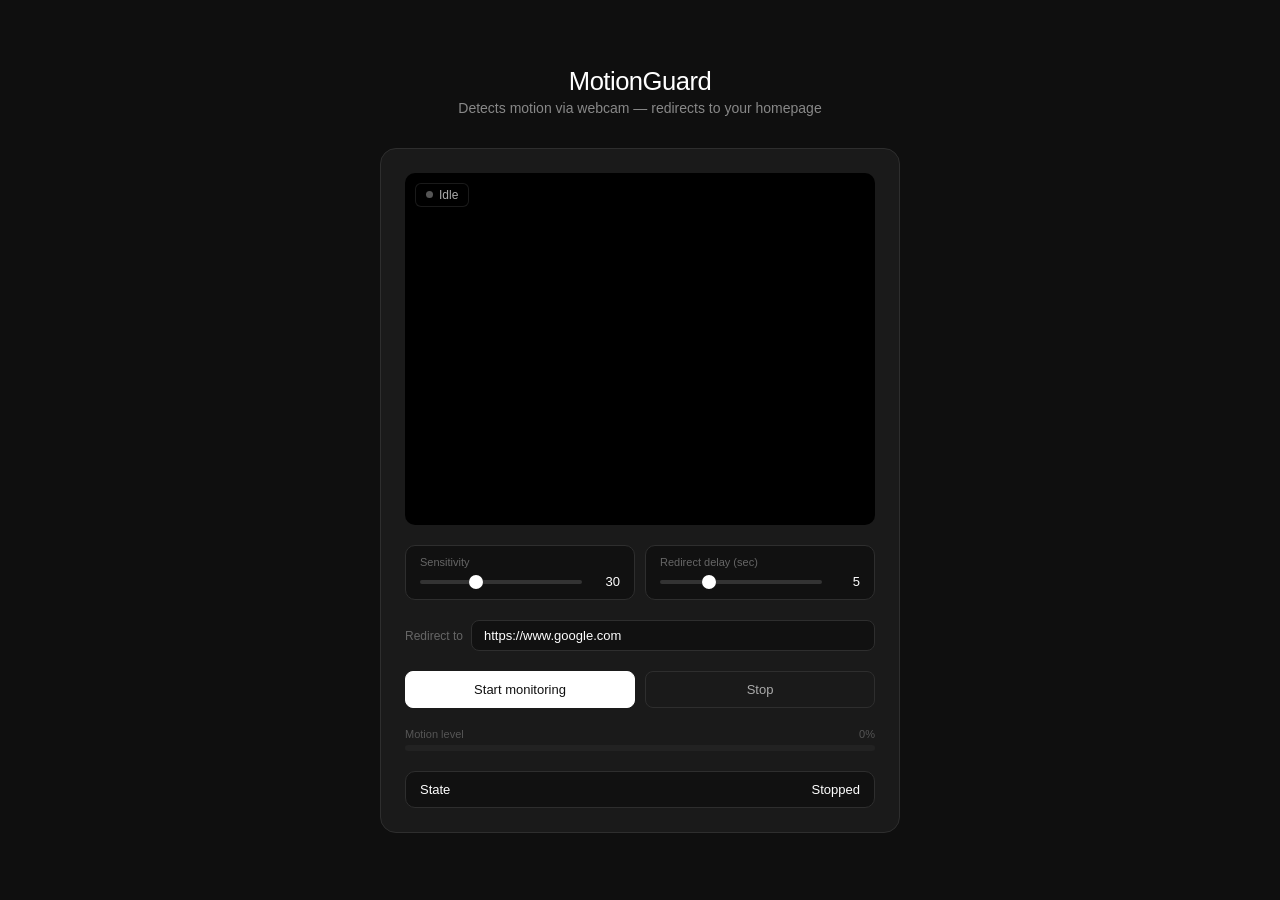
<file: index.html>
<!DOCTYPE html>
<html lang="en">
<head>
  <meta charset="UTF-8" />
  <meta name="viewport" content="width=device-width, initial-scale=1.0" />
  <title>MotionGuard</title>
  <style>
    *, *::before, *::after { box-sizing: border-box; margin: 0; padding: 0; }

    body {
      font-family: -apple-system, BlinkMacSystemFont, 'Segoe UI', sans-serif;
      background: #0f0f0f;
      color: #f0f0f0;
      min-height: 100vh;
      display: flex;
      flex-direction: column;
      align-items: center;
      justify-content: center;
      padding: 2rem;
    }

    h1 {
      font-size: 1.6rem;
      font-weight: 500;
      letter-spacing: -0.02em;
      margin-bottom: 0.25rem;
      color: #fff;
    }

    .subtitle {
      font-size: 0.875rem;
      color: #888;
      margin-bottom: 2rem;
    }

    .card {
      background: #1a1a1a;
      border: 0.5px solid #2e2e2e;
      border-radius: 16px;
      padding: 1.5rem;
      width: 100%;
      max-width: 520px;
    }

    .video-wrap {
      position: relative;
      width: 100%;
      border-radius: 10px;
      overflow: hidden;
      background: #000;
      aspect-ratio: 4/3;
      margin-bottom: 1.25rem;
    }

    video, canvas {
      position: absolute;
      top: 0; left: 0;
      width: 100%; height: 100%;
      object-fit: cover;
    }

    canvas { opacity: 0; pointer-events: none; }

    .overlay-badge {
      position: absolute;
      top: 10px; left: 10px;
      background: rgba(0,0,0,0.6);
      border: 0.5px solid rgba(255,255,255,0.1);
      border-radius: 6px;
      padding: 4px 10px;
      font-size: 12px;
      color: #aaa;
      display: flex;
      align-items: center;
      gap: 6px;
    }

    .dot {
      width: 7px; height: 7px;
      border-radius: 50%;
      background: #555;
      transition: background 0.3s;
    }
    .dot.active { background: #22c55e; }
    .dot.alert  { background: #ef4444; }

    .controls {
      display: grid;
      grid-template-columns: 1fr 1fr;
      gap: 10px;
      margin-bottom: 1.25rem;
    }

    .ctrl-box {
      background: #111;
      border: 0.5px solid #2e2e2e;
      border-radius: 10px;
      padding: 10px 14px;
    }

    .ctrl-label {
      font-size: 11px;
      color: #666;
      margin-bottom: 6px;
    }

    .ctrl-row {
      display: flex;
      align-items: center;
      gap: 8px;
    }

    input[type=range] {
      flex: 1;
      -webkit-appearance: none;
      height: 4px;
      background: #333;
      border-radius: 2px;
      outline: none;
    }

    input[type=range]::-webkit-slider-thumb {
      -webkit-appearance: none;
      width: 14px; height: 14px;
      border-radius: 50%;
      background: #fff;
      cursor: pointer;
    }

    .ctrl-val {
      font-size: 13px;
      font-weight: 500;
      color: #fff;
      min-width: 30px;
      text-align: right;
    }

    .url-row {
      display: flex;
      align-items: center;
      gap: 8px;
      margin-bottom: 1.25rem;
    }

    .url-row label {
      font-size: 12px;
      color: #666;
      white-space: nowrap;
    }

    .url-row input[type=text] {
      flex: 1;
      background: #111;
      border: 0.5px solid #2e2e2e;
      border-radius: 8px;
      padding: 7px 12px;
      font-size: 13px;
      color: #fff;
      outline: none;
    }

    .url-row input[type=text]:focus {
      border-color: #555;
    }

    .btn-row {
      display: flex;
      gap: 10px;
    }

    button {
      flex: 1;
      padding: 10px;
      border-radius: 8px;
      font-size: 13px;
      font-weight: 500;
      cursor: pointer;
      border: 0.5px solid #2e2e2e;
      transition: opacity 0.15s, background 0.15s;
    }

    #startBtn {
      background: #fff;
      color: #0f0f0f;
      border-color: #fff;
    }

    #startBtn:hover { opacity: 0.85; }

    #stopBtn {
      background: transparent;
      color: #aaa;
    }

    #stopBtn:hover { background: #222; }

    .status-bar {
      margin-top: 1.25rem;
      padding: 10px 14px;
      background: #111;
      border: 0.5px solid #2e2e2e;
      border-radius: 10px;
      font-size: 13px;
      color: #888;
      display: flex;
      align-items: center;
      justify-content: space-between;
    }

    .status-bar span { color: #fff; font-weight: 500; }

    .alert-banner {
      display: none;
      margin-top: 1.25rem;
      padding: 14px;
      background: #2a0e0e;
      border: 0.5px solid #7f1d1d;
      border-radius: 10px;
      font-size: 13px;
      color: #fca5a5;
      text-align: center;
    }

    .alert-banner .countdown {
      font-size: 2rem;
      font-weight: 500;
      color: #ef4444;
      display: block;
      margin: 6px 0;
    }

    .cancel-btn {
      margin-top: 8px;
      background: transparent;
      border: 0.5px solid #7f1d1d;
      color: #fca5a5;
      padding: 6px 20px;
      border-radius: 6px;
      font-size: 12px;
      cursor: pointer;
      flex: none;
      width: auto;
    }

    .cancel-btn:hover { background: #3d1010; }

    .motion-bar-wrap {
      margin-top: 1.25rem;
    }

    .bar-label {
      display: flex;
      justify-content: space-between;
      font-size: 11px;
      color: #555;
      margin-bottom: 5px;
    }

    .bar-bg {
      height: 6px;
      background: #222;
      border-radius: 3px;
      overflow: hidden;
    }

    .bar-fill {
      height: 100%;
      width: 0%;
      background: #22c55e;
      border-radius: 3px;
      transition: width 0.1s, background 0.1s;
    }
  </style>
</head>
<body>

  <h1>MotionGuard</h1>
  <p class="subtitle">Detects motion via webcam — redirects to your homepage</p>

  <div class="card">

    <div class="video-wrap">
      <video id="video" autoplay muted playsinline></video>
      <canvas id="canvas"></canvas>
      <div class="overlay-badge">
        <div class="dot" id="dot"></div>
        <span id="statusText">Idle</span>
      </div>
    </div>

    <div class="controls">
      <div class="ctrl-box">
        <div class="ctrl-label">Sensitivity</div>
        <div class="ctrl-row">
          <input type="range" id="sensitivity" min="5" max="80" value="30" step="1" />
          <span class="ctrl-val" id="sensVal">30</span>
        </div>
      </div>
      <div class="ctrl-box">
        <div class="ctrl-label">Redirect delay (sec)</div>
        <div class="ctrl-row">
          <input type="range" id="delay" min="1" max="15" value="5" step="1" />
          <span class="ctrl-val" id="delayVal">5</span>
        </div>
      </div>
    </div>

    <div class="url-row">
      <label>Redirect to</label>
      <input type="text" id="homeUrl" value="https://www.google.com" placeholder="https://yoursite.com" />
    </div>

    <div class="btn-row">
      <button id="startBtn" onclick="startGuard()">Start monitoring</button>
      <button id="stopBtn" onclick="stopGuard()">Stop</button>
    </div>

    <div class="motion-bar-wrap">
      <div class="bar-label">
        <span>Motion level</span>
        <span id="motionPct">0%</span>
      </div>
      <div class="bar-bg">
        <div class="bar-fill" id="barFill"></div>
      </div>
    </div>

    <div class="status-bar">
      <span>State</span>
      <span id="stateLabel">Stopped</span>
    </div>

    <div class="alert-banner" id="alertBanner">
      Motion detected! Redirecting in
      <span class="countdown" id="countdownNum">5</span>
      seconds
      <br />
      <button class="cancel-btn" onclick="cancelRedirect()">Cancel</button>
    </div>

  </div>

  <script>
    let stream = null;
    let animFrame = null;
    let prevFrame = null;
    let monitoring = false;
    let motionLocked = false;
    let countdownInterval = null;
    let countdownVal = 5;

    const video    = document.getElementById('video');
    const canvas   = document.getElementById('canvas');
    const ctx      = canvas.getContext('2d', { willReadFrequently: true });
    const dot      = document.getElementById('dot');
    const statusTx = document.getElementById('statusText');
    const stateL   = document.getElementById('stateLabel');
    const alertB   = document.getElementById('alertBanner');
    const countN   = document.getElementById('countdownNum');
    const barFill  = document.getElementById('barFill');
    const motionP  = document.getElementById('motionPct');
    const sensSlider  = document.getElementById('sensitivity');
    const delaySlider = document.getElementById('delay');

    document.getElementById('sensVal').textContent = sensSlider.value;
    document.getElementById('delayVal').textContent = delaySlider.value;

    sensSlider.oninput  = () => document.getElementById('sensVal').textContent  = sensSlider.value;
    delaySlider.oninput = () => document.getElementById('delayVal').textContent = delaySlider.value;

    async function startGuard() {
      if (monitoring) return;
      try {
        stream = await navigator.mediaDevices.getUserMedia({ video: { width: 320, height: 240 }, audio: false });
        video.srcObject = stream;
        await video.play();
        monitoring = true;
        prevFrame = null;
        motionLocked = false;
        dot.className = 'dot active';
        statusTx.textContent = 'Watching';
        stateL.textContent = 'Active';
        detect();
      } catch (e) {
        alert('Camera access denied or unavailable. Please allow camera permissions.');
      }
    }

    function stopGuard() {
      monitoring = false;
      cancelRedirect();
      if (stream) { stream.getTracks().forEach(t => t.stop()); stream = null; }
      if (animFrame) { cancelAnimationFrame(animFrame); animFrame = null; }
      prevFrame = null;
      dot.className = 'dot';
      statusTx.textContent = 'Idle';
      stateL.textContent = 'Stopped';
      barFill.style.width = '0%';
      motionP.textContent = '0%';
      alertB.style.display = 'none';
    }

    function detect() {
      if (!monitoring) return;

      canvas.width  = video.videoWidth  || 320;
      canvas.height = video.videoHeight || 240;
      ctx.drawImage(video, 0, 0, canvas.width, canvas.height);

      const current = ctx.getImageData(0, 0, canvas.width, canvas.height);

      if (prevFrame) {
        const sensitivity = parseInt(sensSlider.value);
        const threshold   = sensitivity;
        const data1 = prevFrame.data;
        const data2 = current.data;
        let changed = 0;
        const total = data1.length / 4;

        for (let i = 0; i < data1.length; i += 4) {
          const dr = Math.abs(data1[i]   - data2[i]);
          const dg = Math.abs(data1[i+1] - data2[i+1]);
          const db = Math.abs(data1[i+2] - data2[i+2]);
          if ((dr + dg + db) / 3 > threshold) changed++;
        }

        const pct = Math.round((changed / total) * 100);
        const displayPct = Math.min(pct * 3, 100);
        barFill.style.width = displayPct + '%';
        barFill.style.background = displayPct > 60 ? '#ef4444' : displayPct > 30 ? '#f59e0b' : '#22c55e';
        motionP.textContent = pct + '%';

        const motionDetected = pct > 3;

        if (motionDetected && !motionLocked) {
          triggerAlert();
        }
      }

      prevFrame = current;
      animFrame = requestAnimationFrame(detect);
    }

    function triggerAlert() {
      motionLocked = true;
      dot.className = 'dot alert';
      statusTx.textContent = 'Motion!';
      stateL.textContent = 'Motion detected';
      alertB.style.display = 'block';
      countdownVal = parseInt(delaySlider.value);
      countN.textContent = countdownVal;

      countdownInterval = setInterval(() => {
        countdownVal--;
        countN.textContent = countdownVal;
        if (countdownVal <= 0) {
          clearInterval(countdownInterval);
          redirect();
        }
      }, 1000);
    }

    function cancelRedirect() {
      if (countdownInterval) { clearInterval(countdownInterval); countdownInterval = null; }
      motionLocked = false;
      alertB.style.display = 'none';
      if (monitoring) {
        dot.className = 'dot active';
        statusTx.textContent = 'Watching';
        stateL.textContent = 'Active';
      }
    }

    function redirect() {
      let url = document.getElementById('homeUrl').value.trim();
      if (!url.startsWith('http')) url = 'https://' + url;
      window.location.href = url;
    }
  </script>

</body>
</html>
</file>
